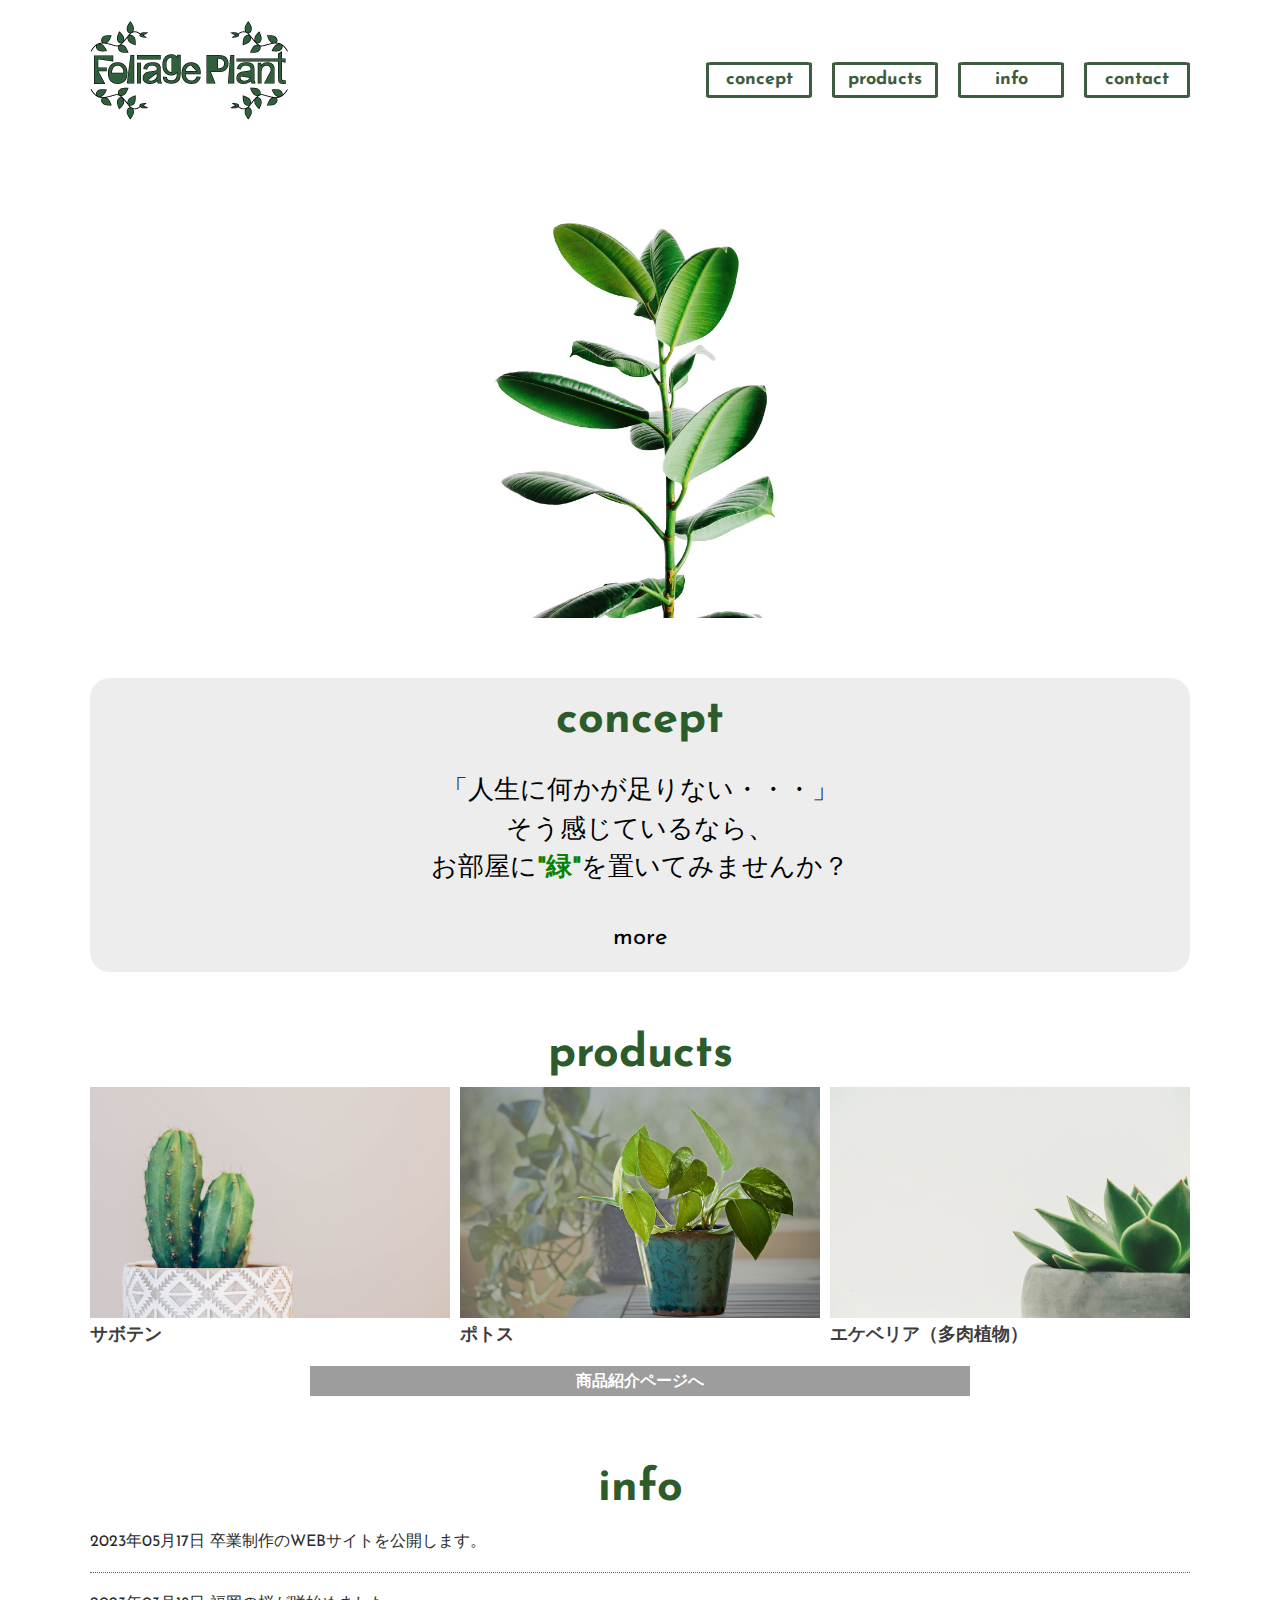
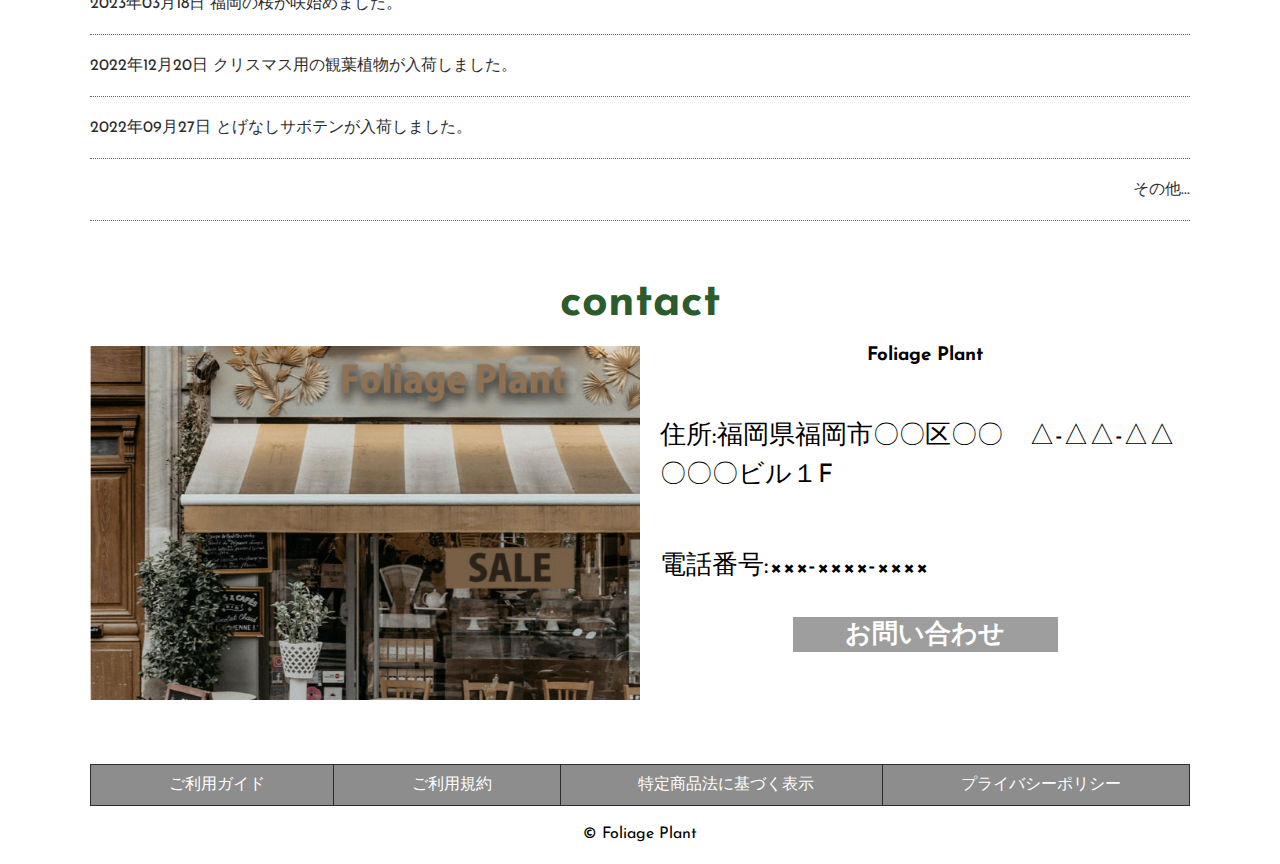
<file: submission_Takara/html/index.html>
<!DOCTYPE html>
<html lang="ja">
<head>
    <meta charset="UTF-8">
    <meta http-equiv="X-UA-Compatible" content="IE=edge">
    <meta name="viewport" content="width=device-width, initial-scale=1.0">
    <link rel="stylesheet" href="css/slick.css">
    <link rel="stylesheet" href="css/style.css">
    <link rel="preconnect" href="https://fonts.googleapis.com">
    <link rel="preconnect" href="https://fonts.gstatic.com" crossorigin>
    <link href="https://fonts.googleapis.com/css2?family=Josefin+Sans&display=swap" rel="stylesheet">
    <title>Foliage Plant</title>
</head>

<body>
    <header>
        <a href="index.html"><img src="images/logo.gif" alt="ロゴ" width="200" height="100"></a>
    
        <div id="topnav">
            <nav>
                <ul>
                    <li><a href="concept.html">concept</a></li>
                    <li><a href="products.html">products</a></li>
                    <li><a href="info.html">info</a></li>
                    <li><a href="contact.html">contact</a></li>
                </ul>
            </nav>
        </div>
    </header>

    <ul class="slick_demo">
        <li class="slick_demo_item">
            <img src="images/plantA.jpg" alt="植物A" >
        </li>
        <li class="slick_demo_item">
            <img src="images/plantB.jpg" alt="植物B" >
        </li>
        <li class="slick_demo_item">
            <img src="images/plantC.jpg" alt="植物C" >
        </li>
    </ul>



    <div id="concept">
        <h2>concept</h2>
        <p>「人生に何かが足りない・・・」<br>
            そう感じているなら、<br>
            お部屋に<span>"緑"</span>を置いてみませんか？</p>
            <p id="concept_link"><a href="concept.html">more</a></p>
    </div>


    <section id="products">

        <h2>products</h2>

        <div id="fr">
            <article>
                <a href="products.html#photoA">
                    <figure><img src="images/products_1.jpg" alt=""></figure>
                    <h3>サボテン</h3>
                </a>
            </article>

            <article>
                <a href="products.html#photoB">
                    <figure><img src="images/products_2.jpg" alt=""></figure>
                    <h3>ポトス</h3>
                </a>
            </article>

            <article>
                <a href="products.html#photoC">
                    <figure><img src="images/products_3.jpg" alt=""></figure>
                    <h3>エケベリア（多肉植物）</h3>
                </a>
            </article>
        </div>

        <div id="box">
            <p>
                <a href="products.html">商品紹介ページへ</a>
            </p>
        </div>

    </section>

    <section id="info">

        <h2>info</h2>
        <ul>
            <li><time datetime="2023-05-17">2023年05月17日</time>&nbsp;卒業制作のWEBサイトを公開します。</li>
            <li><time datetime="2023-03-18">2023年03月18日</time>&nbsp;福岡の桜が咲始めました。</li>
            <li><time datetime="2022-12-20">2022年12月20日</time>&nbsp;クリスマス用の観葉植物が入荷しました。</li>
            <li><time datetime="2022-09-27">2022年09月27日</time>&nbsp;とげなしサボテンが入荷しました。</li>
            <li id="ather"><a href="info.html">その他...　　</a></li>
        </ul>

    </section>

    <section id="contact">

        <h2>contact</h2>

        <div id="fr2">
            <a href="#">
                <figure><img src="images/syusei2_shop.jpg" alt=""></figure>
            </a>
            <div>
                <h3>Foliage Plant</h3>
                <p>住所:福岡県福岡市〇〇区〇〇　△-△△-△△　〇〇〇ビル１F</p>
                <p>電話番号:×××-××××-××××</p>
                <div id="box2">
                    <p>
                        <a href="contact.html">お問い合わせ</a>
                    </p>
                </div>
            </div>
        </div>

    </section>

    <div id="foot">
        <nav>
            <ul>
                <li><a href="guide.html">ご利用ガイド</a></li>
                <li><a href="terms.html">ご利用規約</a></li>
                <li><a href="labels.html">特定商品法に基づく表示</a></li>
                <li><a href="privacy.html">プライバシーポリシー</a></li>
            </ul>
        </nav>
        <footer>© Foliage Plant</footer>
    </div>
    <script src="https://ajax.googleapis.com/ajax/libs/jquery/3.5.1/jquery.min.js"></script> 
    <script src="js/slick.min.js"></script>
    <script src="js/script.js"></script>
</body>
</html>
</file>
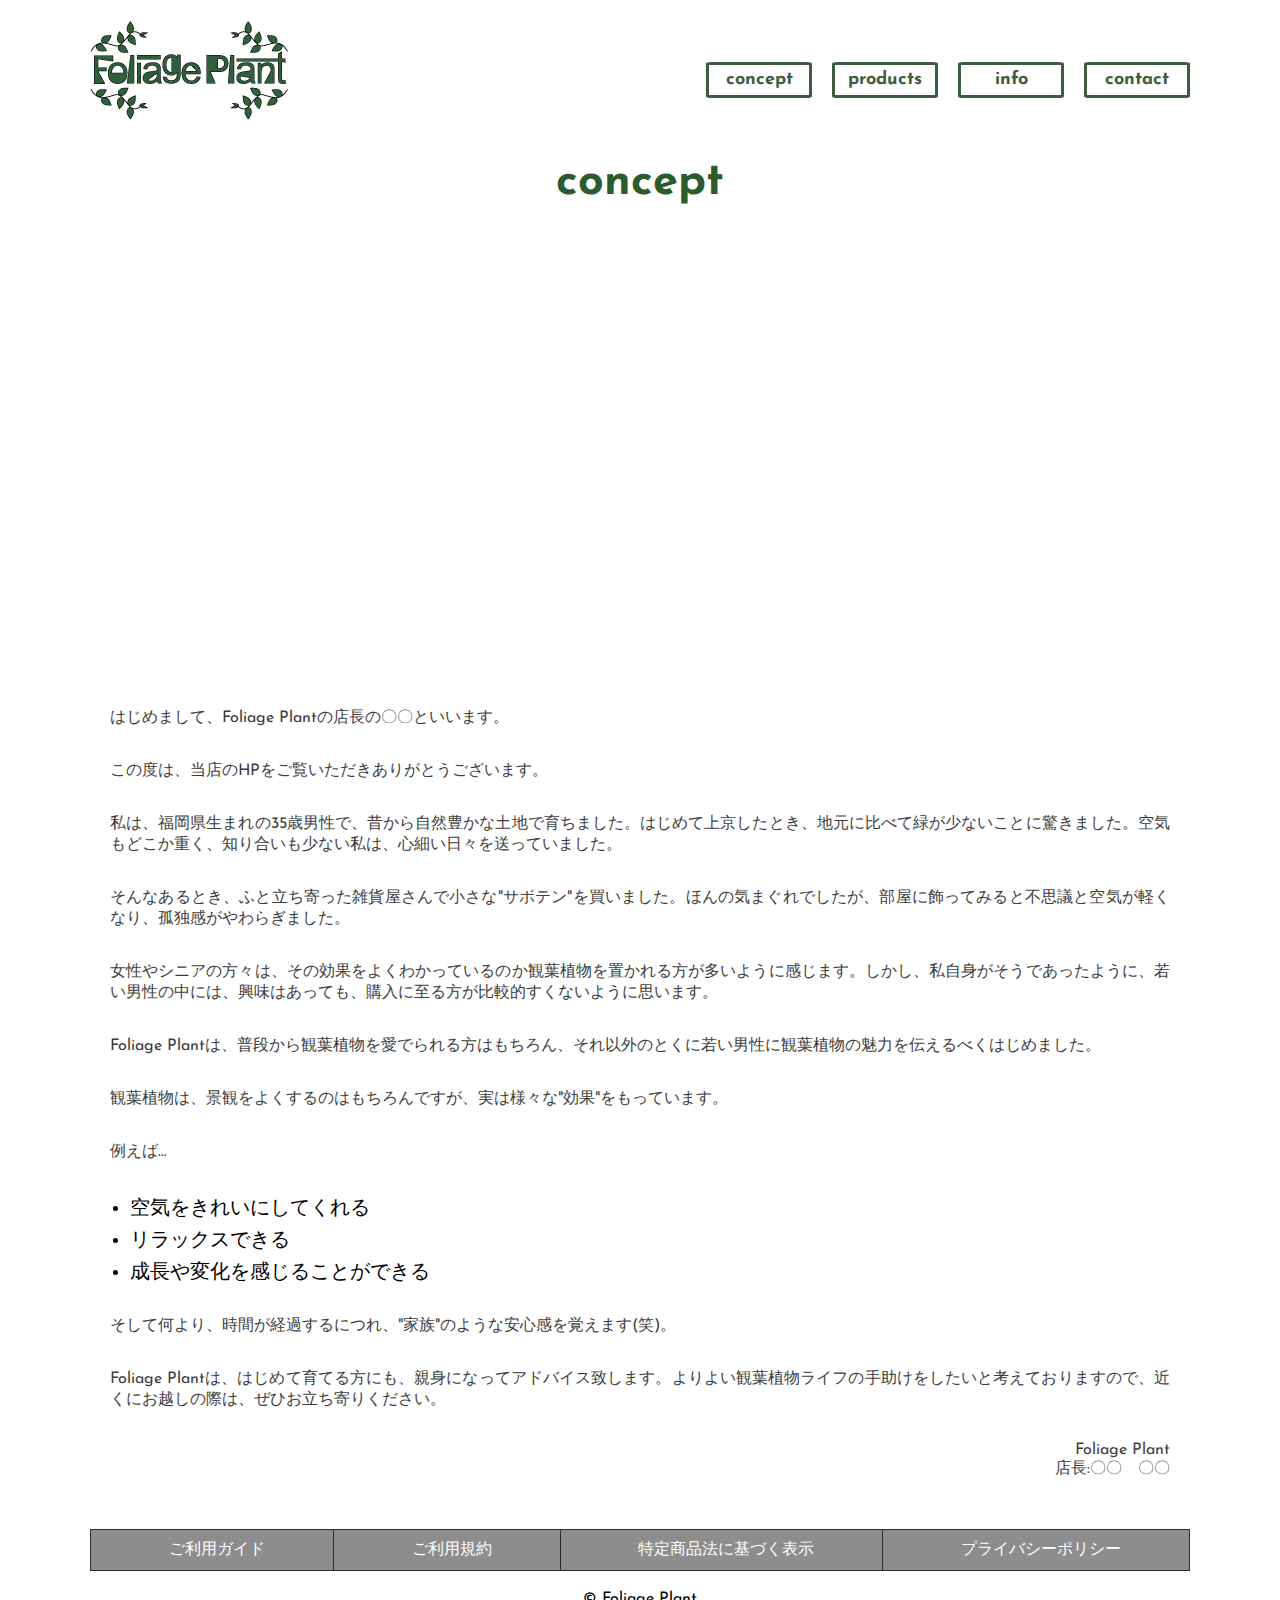
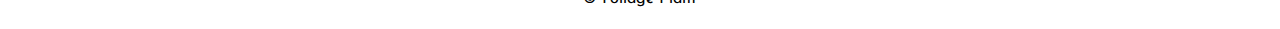
<file: submission_Takara/html/concept.html>
<!DOCTYPE html>
<html lang="ja">
<head>
    <meta charset="UTF-8">
    <meta http-equiv="X-UA-Compatible" content="IE=edge">
    <meta name="viewport" content="width=device-width, initial-scale=1.0">
    <link rel="stylesheet" href="css/slick.css">
    <link rel="stylesheet" href="css/style.css">
    <link rel="preconnect" href="https://fonts.googleapis.com">
    <link rel="preconnect" href="https://fonts.gstatic.com" crossorigin>
    <link href="https://fonts.googleapis.com/css2?family=Josefin+Sans&display=swap" rel="stylesheet">
    <title>concept</title>
</head>

<body id="concept_body">
    <header>
        <a href="index.html"><img src="images/logo.gif" alt="ロゴ" width="200" height="100"></a>
    
        <div id="topnav">
            <nav>
                <ul>
                    <li><a href="concept.html">concept</a></li>
                    <li><a href="products.html">products</a></li>
                    <li><a href="info.html">info</a></li>
                    <li><a href="contact.html">contact</a></li>
                </ul>
            </nav>
        </div>
    </header>

    <h2 id="concept_h2">concept</h2>

    <div id="photo_img">
        <div class="left">
            <img src="images/photoA.jpg" alt="">
        </div>
        <div class="right">
            <img src="images/photoB.jpg" alt="">
        </div>
        <div class="bottom">
            <img src="images/photoC.jpg" alt="">
        </div>
    </div>

    <div id="message_owner">
        <p>はじめまして、Foliage Plantの店長の〇〇といいます。</p>
        <p>この度は、当店のHPをご覧いただきありがとうございます。</p>
        <p>私は、福岡県生まれの35歳男性で、昔から自然豊かな土地で育ちました。はじめて上京したとき、地元に比べて緑が少ないことに驚きました。空気もどこか重く、知り合いも少ない私は、心細い日々を送っていました。</p>
        
        <p>そんなあるとき、ふと立ち寄った雑貨屋さんで小さな"サボテン"を買いました。ほんの気まぐれでしたが、部屋に飾ってみると不思議と空気が軽くなり、孤独感がやわらぎました。</p>

        <p>女性やシニアの方々は、その効果をよくわかっているのか観葉植物を置かれる方が多いように感じます。しかし、私自身がそうであったように、若い男性の中には、興味はあっても、購入に至る方が比較的すくないように思います。</p>

        <p>Foliage Plantは、普段から観葉植物を愛でられる方はもちろん、それ以外のとくに若い男性に観葉植物の魅力を伝えるべくはじめました。</p>

        <p>観葉植物は、景観をよくするのはもちろんですが、実は様々な"効果"をもっています。</p>
        
        <p>例えば…</p>
        <ul>
            <li>空気をきれいにしてくれる</li>
            <li>リラックスできる</li>
            <li>成長や変化を感じることができる</li>
        </ul>

        <p>そして何より、時間が経過するにつれ、"家族"のような安心感を覚えます(笑)。</p>

        <p>Foliage Plantは、はじめて育てる方にも、親身になってアドバイス致します。よりよい観葉植物ライフの手助けをしたいと考えておりますので、近くにお越しの際は、ぜひお立ち寄りください。</p>

        <div id="shop_name">
            <p>Foliage Plant</p>
            <p>店長:〇〇　〇〇</p>
        </div>
    </div>


    <div id="foot">
        <nav>
            <ul>
                <li><a href="guide.html">ご利用ガイド</a></li>
                <li><a href="terms.html">ご利用規約</a></li>
                <li><a href="labels.html">特定商品法に基づく表示</a></li>
                <li><a href="privacy.html">プライバシーポリシー</a></li>
            </ul>
        </nav>
        <footer>© Foliage Plant</footer>
    </div>
    <script src="https://ajax.googleapis.com/ajax/libs/jquery/3.5.1/jquery.min.js"></script> 
    <script src="js/slick.min.js"></script>
    <script src="js/script.js"></script>
</body>
</html>
</file>
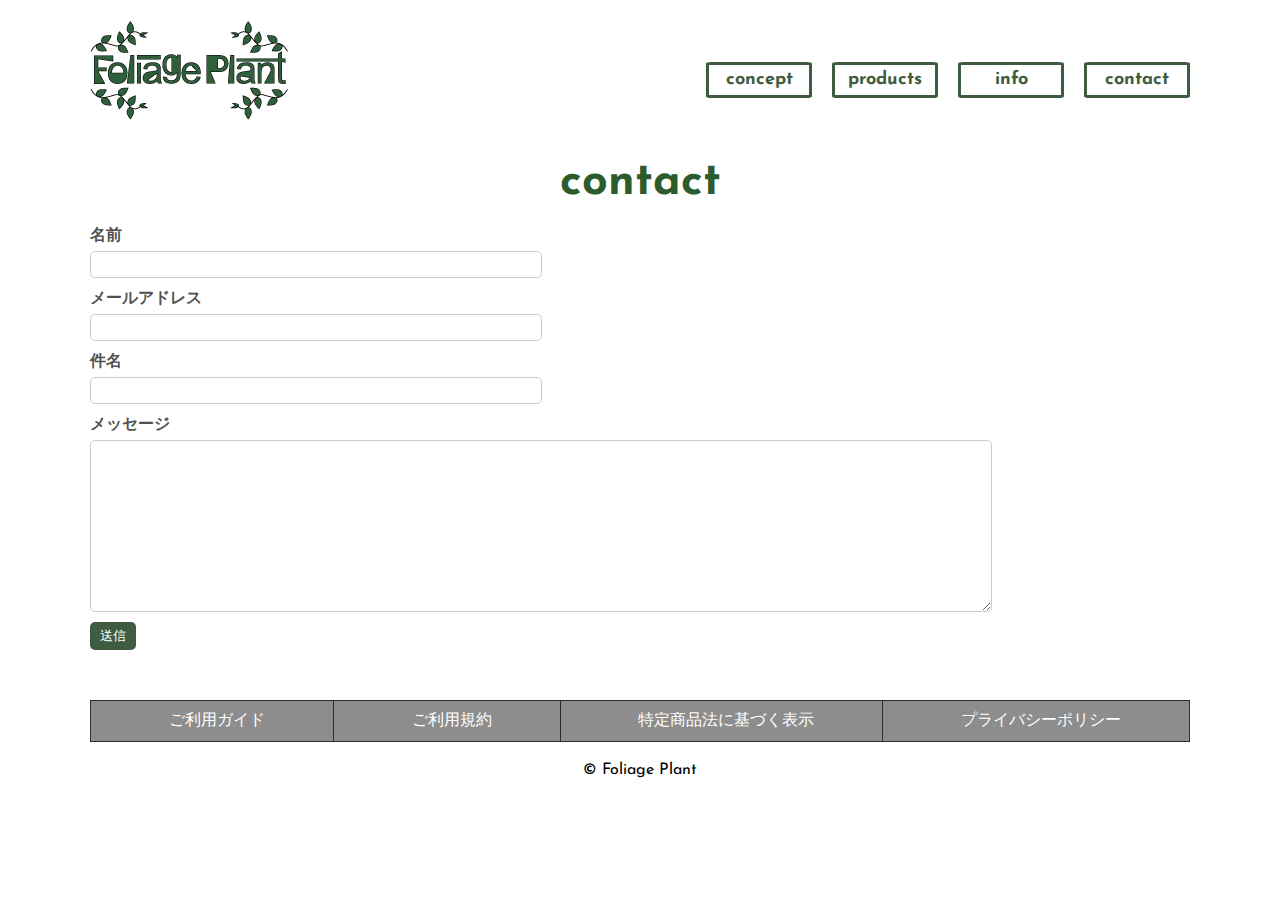
<file: submission_Takara/html/contact.html>
<!DOCTYPE html>
<html lang="ja">
<head>
    <meta charset="UTF-8">
    <meta http-equiv="X-UA-Compatible" content="IE=edge">
    <meta name="viewport" content="width=device-width, initial-scale=1.0">
    <link rel="stylesheet" href="css/slick.css">
    <link rel="stylesheet" href="css/style.css">
    <link rel="preconnect" href="https://fonts.googleapis.com">
    <link rel="preconnect" href="https://fonts.gstatic.com" crossorigin>
    <link href="https://fonts.googleapis.com/css2?family=Josefin+Sans&display=swap" rel="stylesheet">
    <title>conatct</title>
</head>

<body>
    <header>
        <a href="index.html"><img src="images/logo.gif" alt="ロゴ" width="200" height="100"></a>
    
        <div id="topnav">
            <nav>
                <ul>
                    <li><a href="concept.html">concept</a></li>
                    <li><a href="products.html">products</a></li>
                    <li><a href="info.html">info</a></li>
                    <li><a href="contact.html">contact</a></li>
                </ul>
            </nav>
        </div>
    </header>
    
    <h2 id="contact_h2">contact</h2>

    <form action="php/mail.php" method="post">
        <div>
          <label for="name">名前</label>
          <input type="text" id="name" name="name" required>
        </div>
        <div>
          <label for="email">メールアドレス</label>
          <input type="email" id="email" name="email" required>
        </div>
        <div>
          <label for="subject">件名</label>
          <input type="text" id="subject" name="subject" required>
        </div>
        <div>
          <label for="message">メッセージ</label>
          <textarea id="message" name="message" required></textarea>
        </div>
        <div>
          <button type="submit">送信</button>
        </div>
      </form>
      




    <div id="foot">
        <nav>
            <ul>
                <li><a href="guide.html">ご利用ガイド</a></li>
                <li><a href="terms.html">ご利用規約</a></li>
                <li><a href="labels.html">特定商品法に基づく表示</a></li>
                <li><a href="privacy.html">プライバシーポリシー</a></li>
            </ul>
        </nav>
        <footer>© Foliage Plant</footer>
    </div>
    <script src="https://ajax.googleapis.com/ajax/libs/jquery/3.5.1/jquery.min.js"></script> 
    <script src="js/slick.min.js"></script>
    <script src="js/script.js"></script>
</body>
</html>
</file>
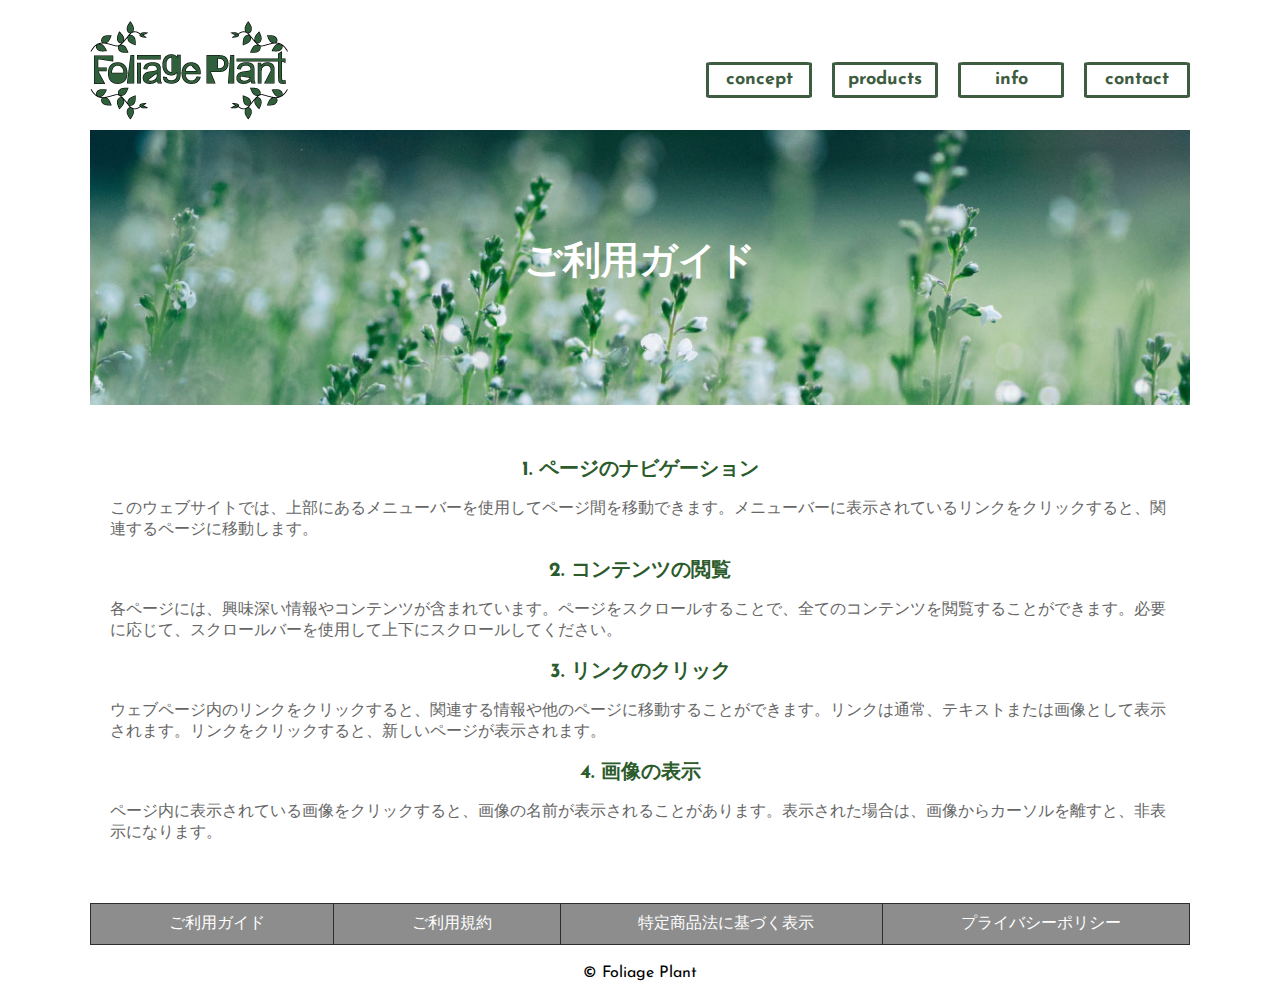
<file: submission_Takara/html/guide.html>
<!DOCTYPE html>
<html lang="ja">
<head>
    <meta charset="UTF-8">
    <meta http-equiv="X-UA-Compatible" content="IE=edge">
    <meta name="viewport" content="width=device-width, initial-scale=1.0">
    <link rel="stylesheet" href="css/slick.css">
    <link rel="stylesheet" href="css/style.css">
    <link rel="preconnect" href="https://fonts.googleapis.com">
    <link rel="preconnect" href="https://fonts.gstatic.com" crossorigin>
    <link href="https://fonts.googleapis.com/css2?family=Josefin+Sans&display=swap" rel="stylesheet">
    <title>ご利用ガイド</title>
</head>

<body>
    <header>
        <a href="index.html"><img src="images/logo.gif" alt="ロゴ" width="200" height="100"></a>
    
        <div id="topnav">
            <nav>
                <ul>
                    <li><a href="concept.html">concept</a></li>
                    <li><a href="products.html">products</a></li>
                    <li><a href="info.html">info</a></li>
                    <li><a href="contact.html">contact</a></li>
                </ul>
            </nav>
        </div>
    </header>

    <div id="eyecatch">
        <h2 id="eyecatch_title">ご利用ガイド</h2>
        <img src="images/eyecatch_image.jpg" alt="">
    </div>

    <div id="guide_body">
      
        <h2>1. ページのナビゲーション</h2>
        <p>このウェブサイトでは、上部にあるメニューバーを使用してページ間を移動できます。メニューバーに表示されているリンクをクリックすると、関連するページに移動します。</p>
      
        <h2>2. コンテンツの閲覧</h2>
        <p>各ページには、興味深い情報やコンテンツが含まれています。ページをスクロールすることで、全てのコンテンツを閲覧することができます。必要に応じて、スクロールバーを使用して上下にスクロールしてください。</p>
      
        <h2>3. リンクのクリック</h2>
        <p>ウェブページ内のリンクをクリックすると、関連する情報や他のページに移動することができます。リンクは通常、テキストまたは画像として表示されます。リンクをクリックすると、新しいページが表示されます。</p>
      
        <h2>4. 画像の表示</h2>
        <p>ページ内に表示されている画像をクリックすると、画像の名前が表示されることがあります。表示された場合は、画像からカーソルを離すと、非表示になります。</p>
      
    </div>
    
    <div id="foot">
        <nav>
            <ul>
                <li><a href="guide.html">ご利用ガイド</a></li>
                <li><a href="terms.html">ご利用規約</a></li>
                <li><a href="labels.html">特定商品法に基づく表示</a></li>
                <li><a href="privacy.html">プライバシーポリシー</a></li>
            </ul>
        </nav>
        <footer>© Foliage Plant</footer>
    </div>
    <script src="https://ajax.googleapis.com/ajax/libs/jquery/3.5.1/jquery.min.js"></script> 
    <script src="js/slick.min.js"></script>
    <script src="js/script.js"></script>
</body>
</html>
</file>
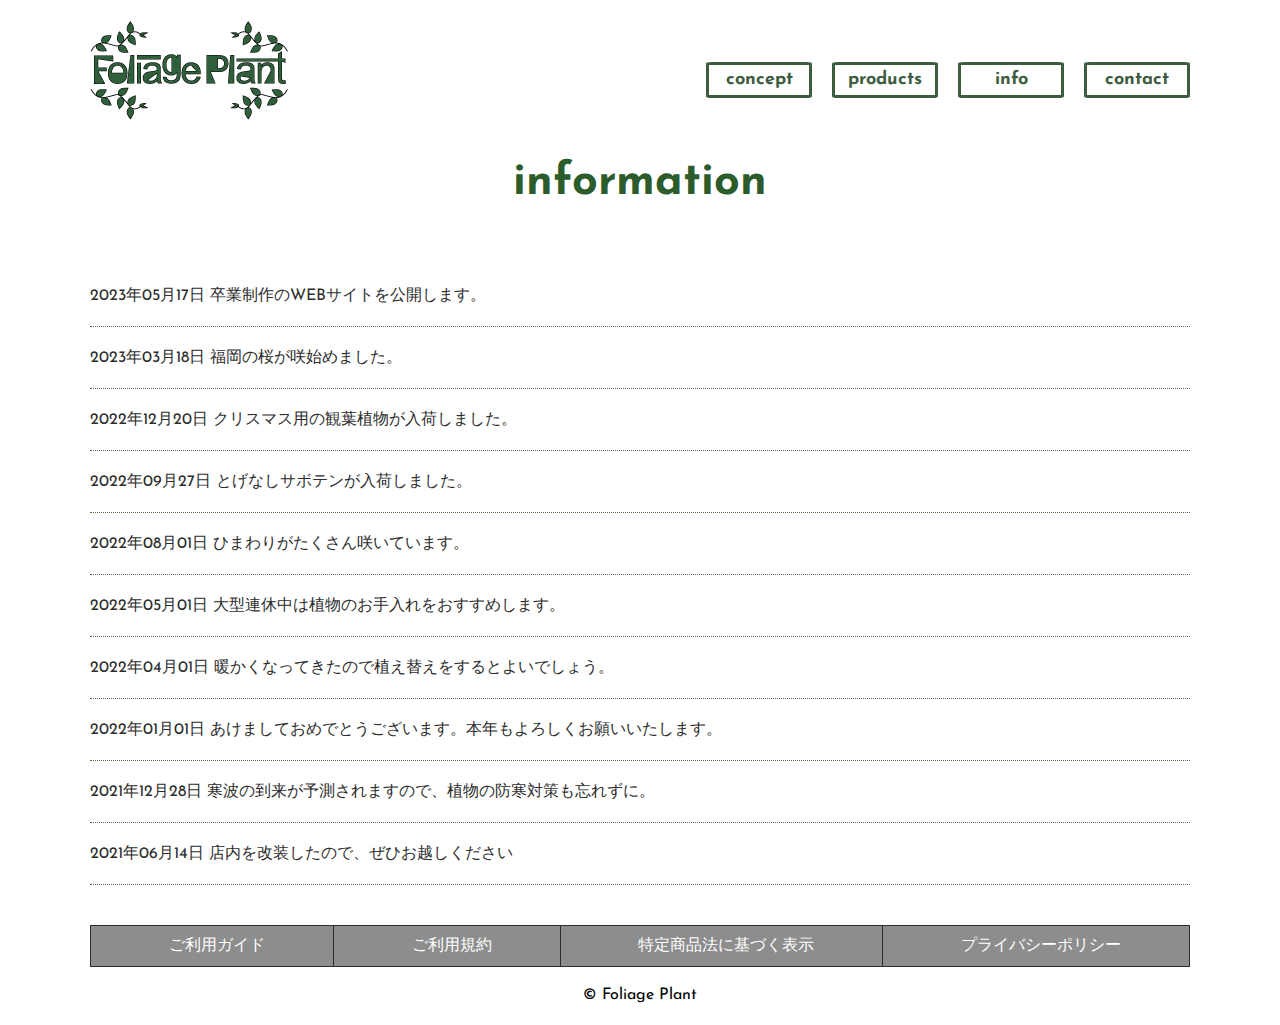
<file: submission_Takara/html/info.html>
<!DOCTYPE html>
<html lang="ja">
<head>
    <meta charset="UTF-8">
    <meta http-equiv="X-UA-Compatible" content="IE=edge">
    <meta name="viewport" content="width=device-width, initial-scale=1.0">
    <link rel="stylesheet" href="css/slick.css">
    <link rel="stylesheet" href="css/style.css">
    <link rel="preconnect" href="https://fonts.googleapis.com">
    <link rel="preconnect" href="https://fonts.gstatic.com" crossorigin>
    <link href="https://fonts.googleapis.com/css2?family=Josefin+Sans&display=swap" rel="stylesheet">
    <title>info</title>
</head>

<body>
    <header>
        <a href="index.html"><img src="images/logo.gif" alt="ロゴ" width="200" height="100"></a>
    
        <div id="topnav">
            <nav>
                <ul>
                    <li><a href="concept.html">concept</a></li>
                    <li><a href="products.html">products</a></li>
                    <li><a href="info.html">info</a></li>
                    <li><a href="contact.html">contact</a></li>
                </ul>
            </nav>
        </div>
    </header>

    <h2 id="info_h2">information</h2>
    
    <section id="page_info">

        <ul>
            <li><time datetime="2023-05-17">2023年05月17日</time>&nbsp;卒業制作のWEBサイトを公開します。</li>
            <li><time datetime="2023-03-18">2023年03月18日</time>&nbsp;福岡の桜が咲始めました。</li>
            <li><time datetime="2022-12-20">2022年12月20日</time>&nbsp;クリスマス用の観葉植物が入荷しました。</li>
            <li><time datetime="2022-09-27">2022年09月27日</time>&nbsp;とげなしサボテンが入荷しました。</li>
            <li><time datetime="2022-08-01">2022年08月01日</time>&nbsp;ひまわりがたくさん咲いています。</li>
            <li><time datetime="2022-05-01">2022年05月01日</time>&nbsp;大型連休中は植物のお手入れをおすすめします。</li>
            <li><time datetime="2022-04-01">2022年04月01日</time>&nbsp;暖かくなってきたので植え替えをするとよいでしょう。</li>
            <li><time datetime="2022-01-01">2022年01月01日</time>&nbsp;あけましておめでとうございます。本年もよろしくお願いいたします。</li>
            <li><time datetime="2021-12-28">2021年12月28日</time>&nbsp;寒波の到来が予測されますので、植物の防寒対策も忘れずに。</li>
            <li><time datetime="2021-06-14">2021年06月14日</time>&nbsp;店内を改装したので、ぜひお越しください</li>
        </ul>

    </section>
    

    <div id="foot">
        <nav>
            <ul>
                <li><a href="guide.html">ご利用ガイド</a></li>
                <li><a href="terms.html">ご利用規約</a></li>
                <li><a href="labels.html">特定商品法に基づく表示</a></li>
                <li><a href="privacy.html">プライバシーポリシー</a></li>
            </ul>
        </nav>
        <footer>© Foliage Plant</footer>
    </div>
    <script src="https://ajax.googleapis.com/ajax/libs/jquery/3.5.1/jquery.min.js"></script> 
    <script src="js/slick.min.js"></script>
    <script src="js/script.js"></script>
</body>
</html>
</file>
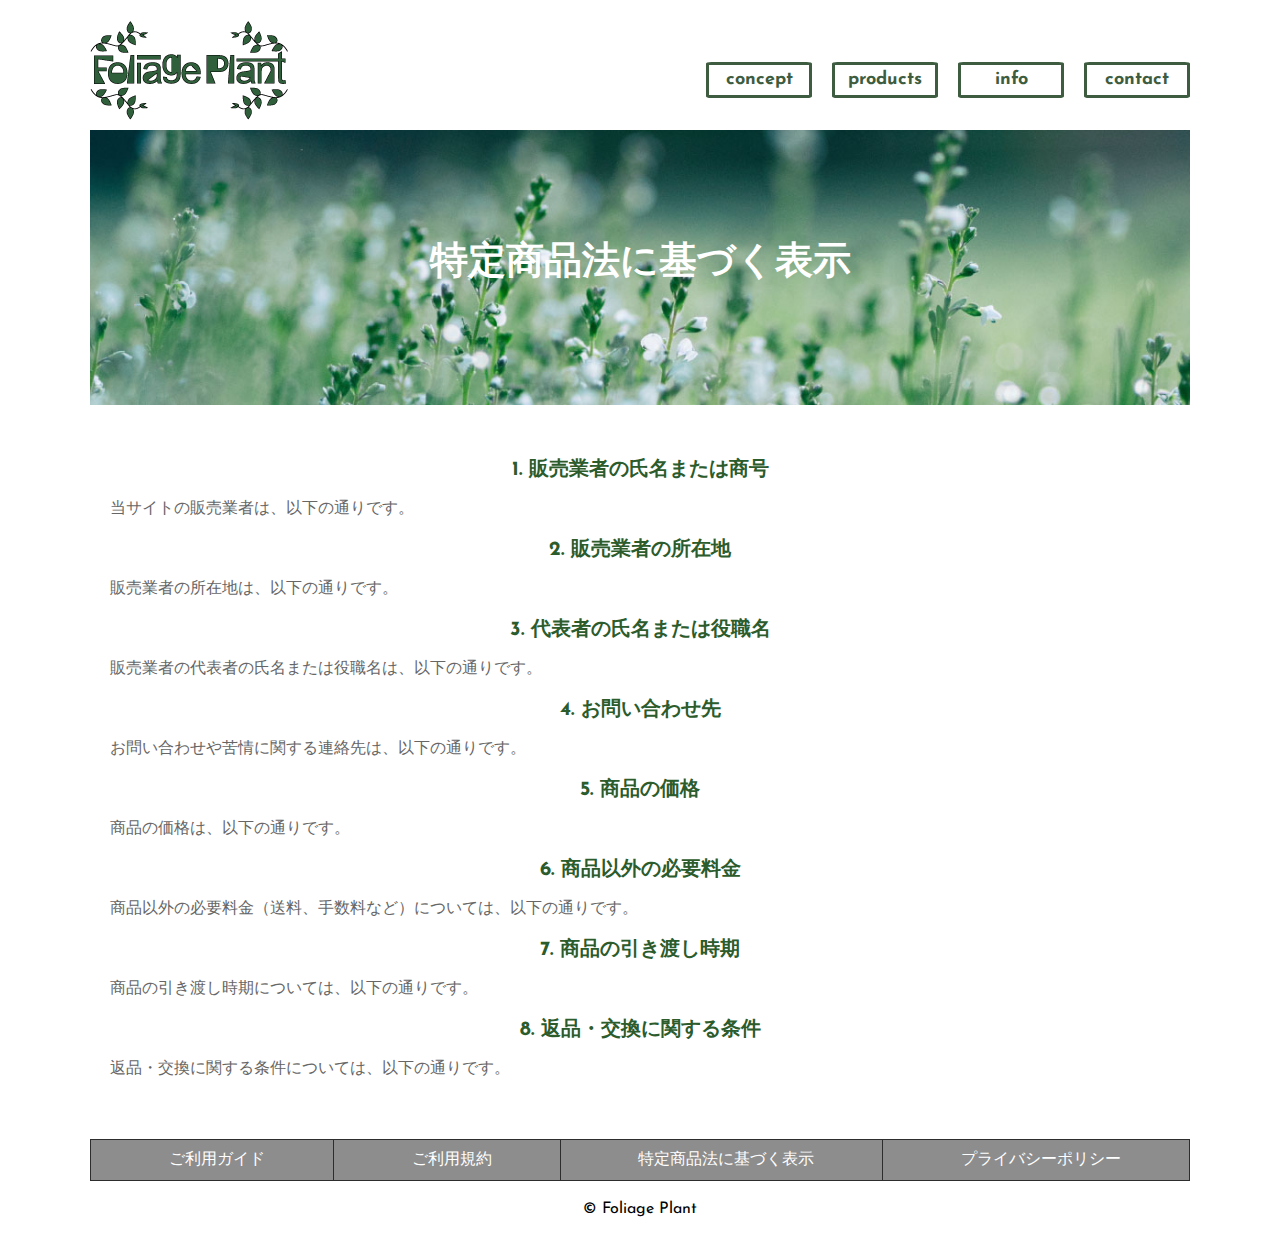
<file: submission_Takara/html/labels.html>
<!DOCTYPE html>
<html lang="ja">
<head>
    <meta charset="UTF-8">
    <meta http-equiv="X-UA-Compatible" content="IE=edge">
    <meta name="viewport" content="width=device-width, initial-scale=1.0">
    <link rel="stylesheet" href="css/slick.css">
    <link rel="stylesheet" href="css/style.css">
    <link rel="preconnect" href="https://fonts.googleapis.com">
    <link rel="preconnect" href="https://fonts.gstatic.com" crossorigin>
    <link href="https://fonts.googleapis.com/css2?family=Josefin+Sans&display=swap" rel="stylesheet">
    <title>特定商品法に基づく表示</title>
</head>

<body>
    <header>
        <a href="index.html"><img src="images/logo.gif" alt="ロゴ" width="200" height="100"></a>
    
        <div id="topnav">
            <nav>
                <ul>
                    <li><a href="concept.html">concept</a></li>
                    <li><a href="products.html">products</a></li>
                    <li><a href="info.html">info</a></li>
                    <li><a href="contact.html">contact</a></li>
                </ul>
            </nav>
        </div>
    </header>

    <div id="labels_body">
        <h2>1. 販売業者の氏名または商号</h2>
        <p>当サイトの販売業者は、以下の通りです。</p>

        <h2>2. 販売業者の所在地</h2>
        <p>販売業者の所在地は、以下の通りです。</p>

        <h2>3. 代表者の氏名または役職名</h2>
        <p>販売業者の代表者の氏名または役職名は、以下の通りです。</p>

        <h2>4. お問い合わせ先</h2>
        <p>お問い合わせや苦情に関する連絡先は、以下の通りです。</p>

        <h2>5. 商品の価格</h2>
        <p>商品の価格は、以下の通りです。</p>

        <h2>6. 商品以外の必要料金</h2>
        <p>商品以外の必要料金（送料、手数料など）については、以下の通りです。</p>

        <h2>7. 商品の引き渡し時期</h2>
        <p>商品の引き渡し時期については、以下の通りです。</p>

        <h2>8. 返品・交換に関する条件</h2>
        <p>返品・交換に関する条件については、以下の通りです。</p>
    </div>

    <div id="eyecatch">
        <h2 id="eyecatch_title">特定商品法に基づく表示</h2>
        <img src="images/eyecatch_image.jpg" alt="">
    </div>
    
    

    <div id="foot">
        <nav>
            <ul>
                <li><a href="guide.html">ご利用ガイド</a></li>
                <li><a href="terms.html">ご利用規約</a></li>
                <li><a href="labels.html">特定商品法に基づく表示</a></li>
                <li><a href="privacy.html">プライバシーポリシー</a></li>
            </ul>
        </nav>
        <footer>© Foliage Plant</footer>
    </div>
    <script src="https://ajax.googleapis.com/ajax/libs/jquery/3.5.1/jquery.min.js"></script> 
    <script src="js/slick.min.js"></script>
    <script src="js/script.js"></script>
</body>
</html>
</file>
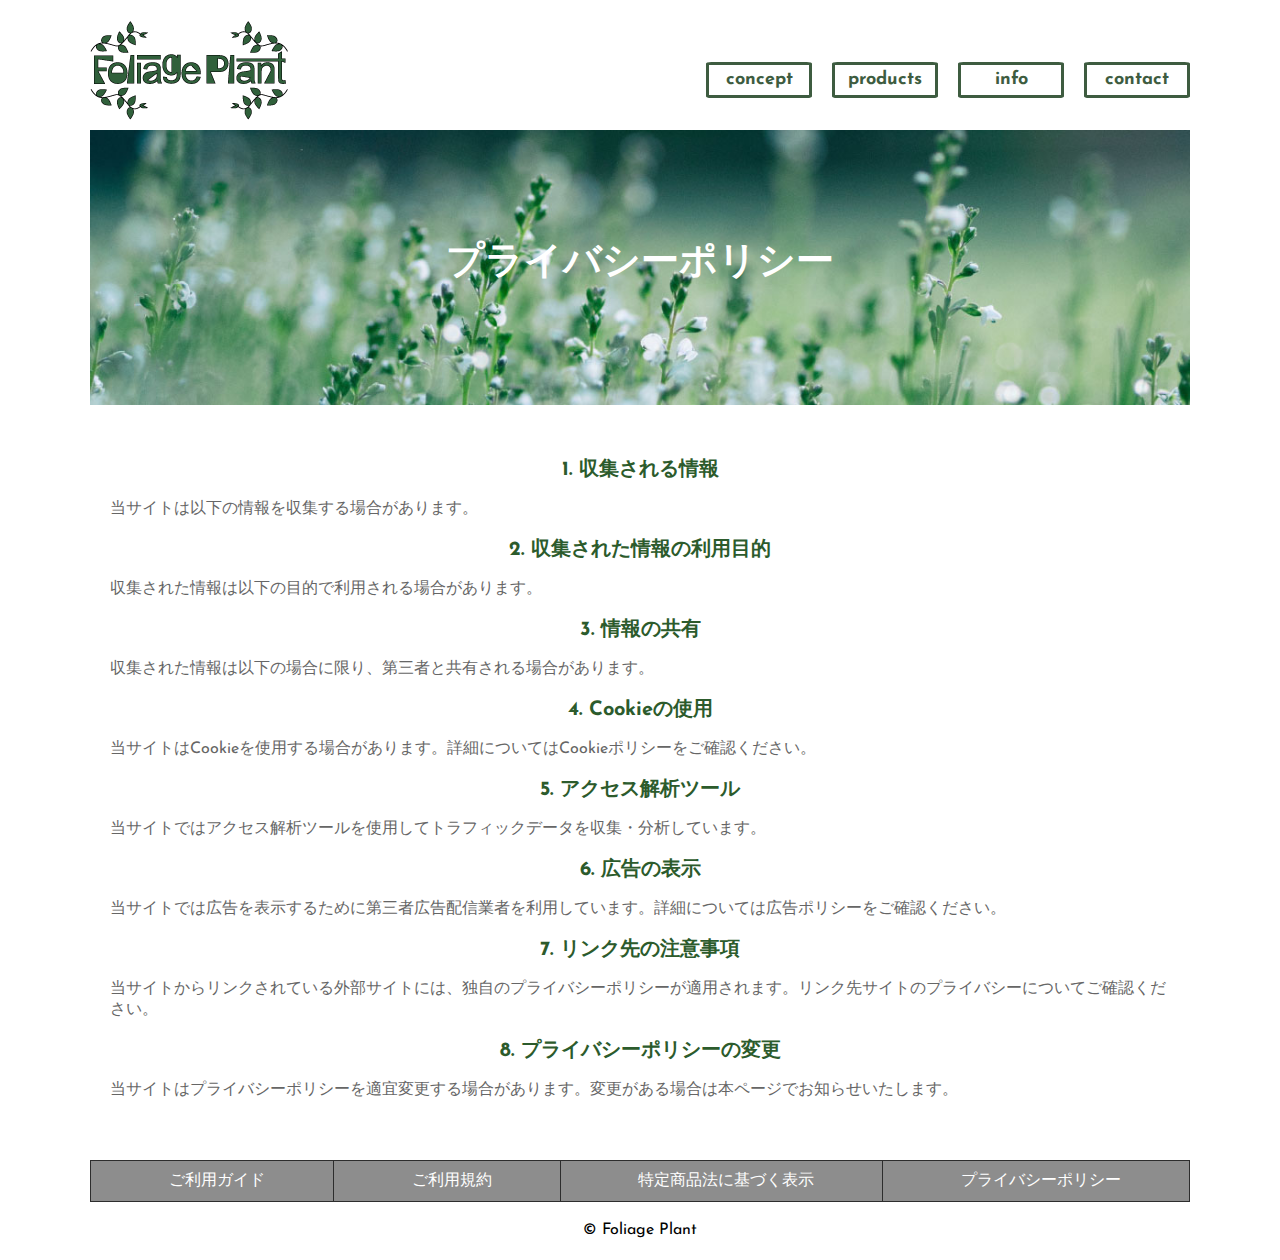
<file: submission_Takara/html/privacy.html>
<!DOCTYPE html>
<html lang="ja">
<head>
    <meta charset="UTF-8">
    <meta http-equiv="X-UA-Compatible" content="IE=edge">
    <meta name="viewport" content="width=device-width, initial-scale=1.0">
    <link rel="stylesheet" href="css/slick.css">
    <link rel="stylesheet" href="css/style.css">
    <link rel="preconnect" href="https://fonts.googleapis.com">
    <link rel="preconnect" href="https://fonts.gstatic.com" crossorigin>
    <link href="https://fonts.googleapis.com/css2?family=Josefin+Sans&display=swap" rel="stylesheet">
    <title>プライバシーポリシー</title>
</head>

<body>
    <header>
        <a href="index.html"><img src="images/logo.gif" alt="ロゴ" width="200" height="100"></a>
    
        <div id="topnav">
            <nav>
                <ul>
                    <li><a href="concept.html">concept</a></li>
                    <li><a href="products.html">products</a></li>
                    <li><a href="info.html">info</a></li>
                    <li><a href="contact.html">contact</a></li>
                </ul>
            </nav>
        </div>
    </header>

    <div id="eyecatch">
        <h2 id="eyecatch_title">プライバシーポリシー</h2>
        <img src="images/eyecatch_image.jpg" alt="">
    </div>

    <div id="privacy_body">
        <h2>1. 収集される情報</h2>
        <p>当サイトは以下の情報を収集する場合があります。</p>

        <h2>2. 収集された情報の利用目的</h2>
        <p>収集された情報は以下の目的で利用される場合があります。</p>

        <h2>3. 情報の共有</h2>
        <p>収集された情報は以下の場合に限り、第三者と共有される場合があります。</p>

        <h2>4. Cookieの使用</h2>
        <p>当サイトはCookieを使用する場合があります。詳細についてはCookieポリシーをご確認ください。</p>

        <h2>5. アクセス解析ツール</h2>
        <p>当サイトではアクセス解析ツールを使用してトラフィックデータを収集・分析しています。</p>

        <h2>6. 広告の表示</h2>
        <p>当サイトでは広告を表示するために第三者広告配信業者を利用しています。詳細については広告ポリシーをご確認ください。</p>

        <h2>7. リンク先の注意事項</h2>
        <p>当サイトからリンクされている外部サイトには、独自のプライバシーポリシーが適用されます。リンク先サイトのプライバシーについてご確認ください。</p>

        <h2>8. プライバシーポリシーの変更</h2>
        <p>当サイトはプライバシーポリシーを適宜変更する場合があります。変更がある場合は本ページでお知らせいたします。</p>
    </div>
    
    

    <div id="foot">
        <nav>
            <ul>
                <li><a href="guide.html">ご利用ガイド</a></li>
                <li><a href="terms.html">ご利用規約</a></li>
                <li><a href="labels.html">特定商品法に基づく表示</a></li>
                <li><a href="privacy.html">プライバシーポリシー</a></li>
            </ul>
        </nav>
        <footer>© Foliage Plant</footer>
    </div>
    <script src="https://ajax.googleapis.com/ajax/libs/jquery/3.5.1/jquery.min.js"></script> 
    <script src="js/slick.min.js"></script>
    <script src="js/script.js"></script>
</body>
</html>
</file>
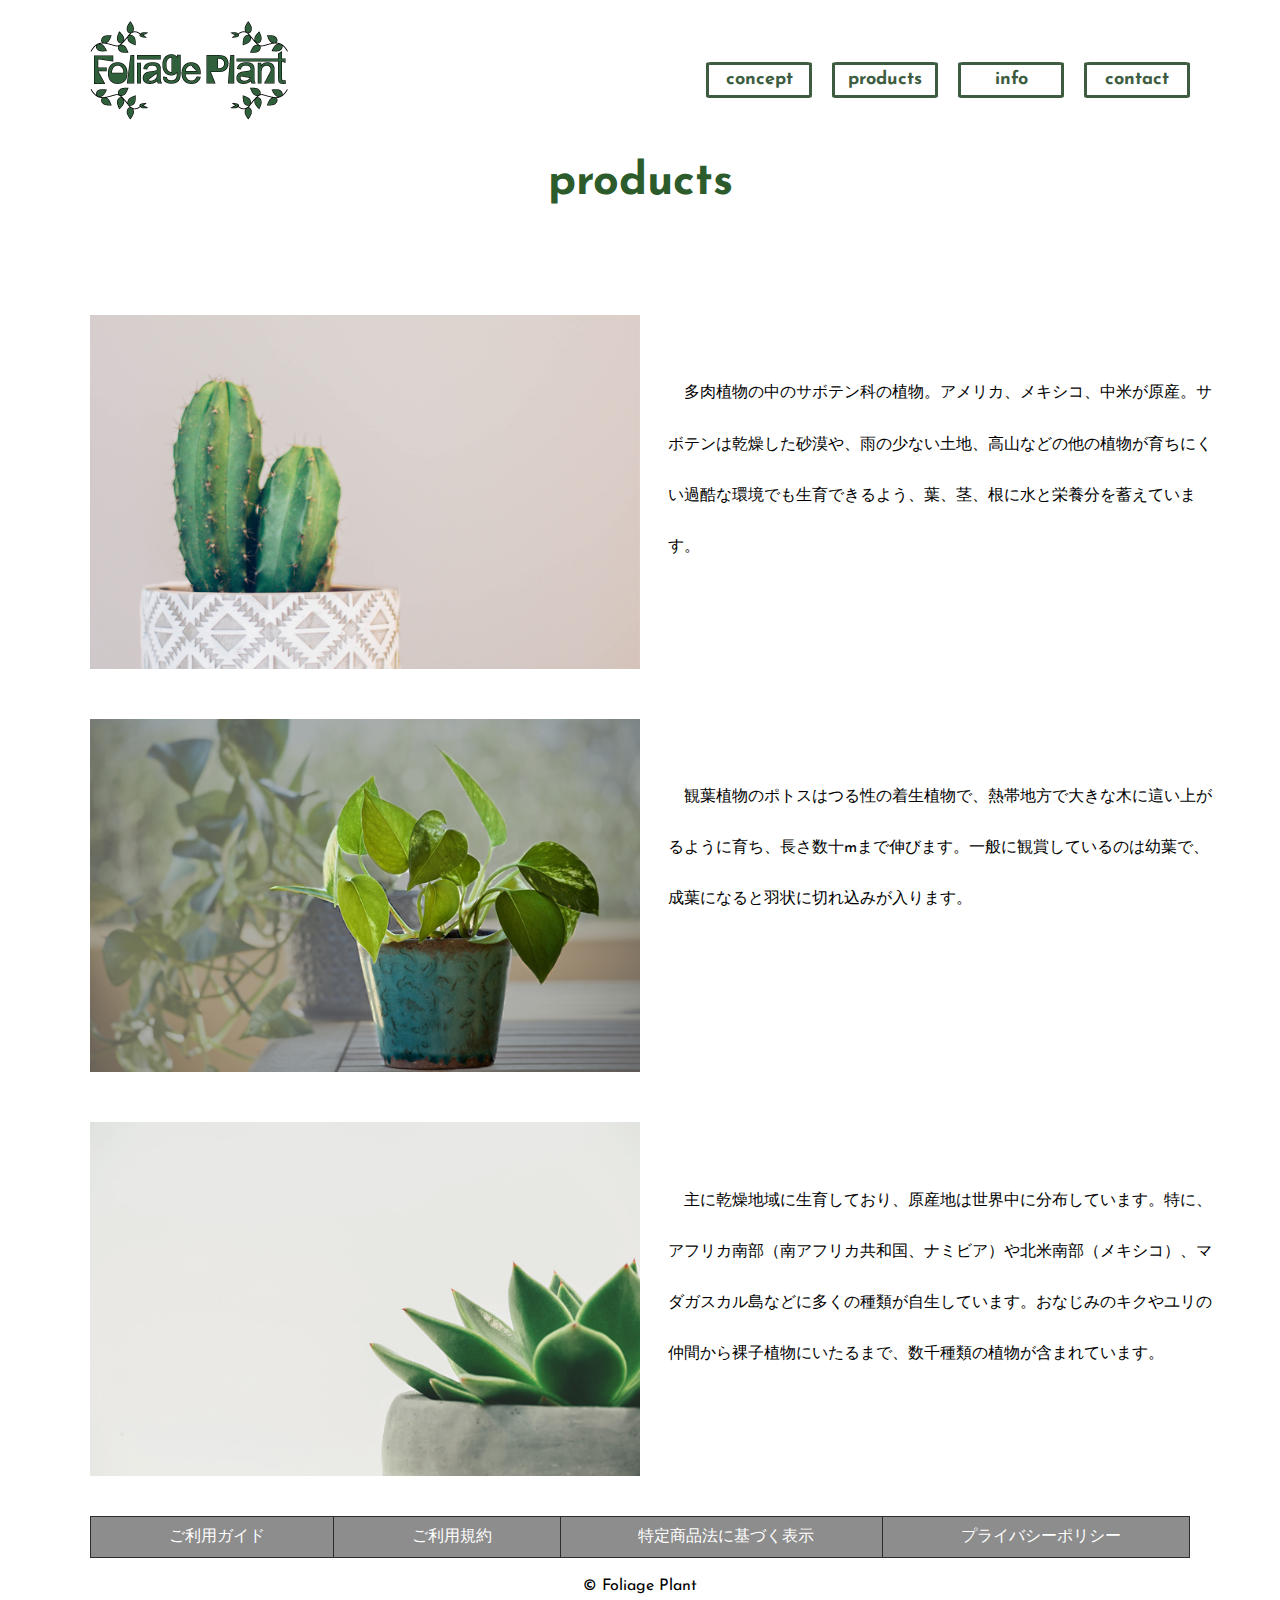
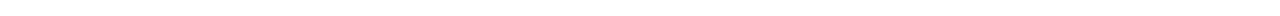
<file: submission_Takara/html/products.html>
<!DOCTYPE html>
<html lang="ja">
<head>
    <meta charset="UTF-8">
    <meta http-equiv="X-UA-Compatible" content="IE=edge">
    <meta name="viewport" content="width=device-width, initial-scale=1.0">
    <link rel="stylesheet" href="css/slick.css">
    <link rel="stylesheet" href="css/style.css">
    <link rel="preconnect" href="https://fonts.googleapis.com">
    <link rel="preconnect" href="https://fonts.gstatic.com" crossorigin>
    <link href="https://fonts.googleapis.com/css2?family=Josefin+Sans&display=swap" rel="stylesheet">
    <title>products</title>
</head>

<body>
    <header>
        <a href="index.html"><img src="images/logo.gif" alt="ロゴ" width="200" height="100"></a>
    
        <div id="topnav">
            <nav>
                <ul>
                    <li><a href="concept.html">concept</a></li>
                    <li><a href="products.html">products</a></li>
                    <li><a href="info.html">info</a></li>
                    <li><a href="contact.html">contact</a></li>
                </ul>
            </nav>
        </div>
    </header>
    
    <h2 id="products_h2">products</h2>

    <div id="images">
        <div class="inner_clearfix">
            <p id="photoA"><img src="images/products_1.jpg" alt="">
            <strong>サボテン</strong><span></span></p>
            <p class="text">　多肉植物の中のサボテン科の植物。アメリカ、メキシコ、中米が原産。サボテンは乾燥した砂漠や、雨の少ない土地、高山などの他の植物が育ちにくい過酷な環境でも生育できるよう、葉、茎、根に水と栄養分を蓄えています。</p>
            <p id="photoB"><img src="images/products_2.jpg" alt="">
            <strong>ポトス</strong><span></span></p>
            <p class="text">　観葉植物のポトスはつる性の着生植物で、熱帯地方で大きな木に這い上がるように育ち、長さ数十mまで伸びます。一般に観賞しているのは幼葉で、成葉になると羽状に切れ込みが入ります。</p>
            <p id="photoC"><img src="images/products_3.jpg" alt="">
            <strong>エケベリア（多肉植物）</strong><span></span></p>
            <p class="text">　主に乾燥地域に生育しており、原産地は世界中に分布しています。特に、アフリカ南部（南アフリカ共和国、ナミビア）や北米南部（メキシコ）、マダガスカル島などに多くの種類が自生しています。おなじみのキクやユリの仲間から裸子植物にいたるまで、数千種類の植物が含まれています。</p>
        </div>
    </div>










    

    <div id="foot">
        <nav>
            <ul>
                <li><a href="guide.html">ご利用ガイド</a></li>
                <li><a href="terms.html">ご利用規約</a></li>
                <li><a href="labels.html">特定商品法に基づく表示</a></li>
                <li><a href="privacy.html">プライバシーポリシー</a></li>
            </ul>
        </nav>
        <footer>© Foliage Plant</footer>
    </div>
    <script src="https://ajax.googleapis.com/ajax/libs/jquery/3.5.1/jquery.min.js"></script> 
    <script src="js/slick.min.js"></script>
    <script src="js/script.js"></script>
</body>
</html>
</file>
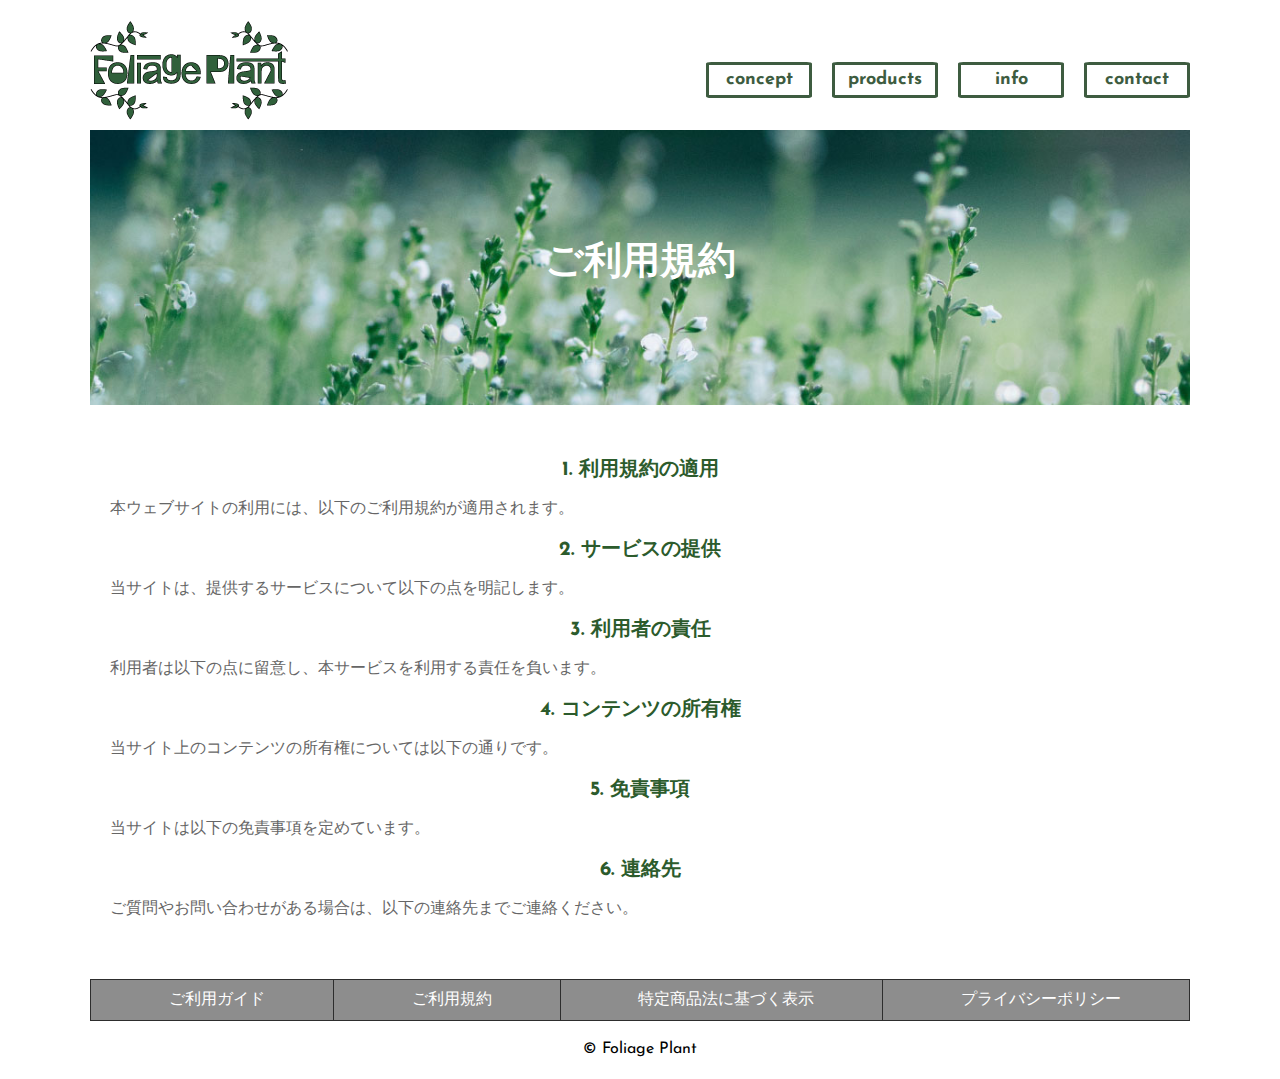
<file: submission_Takara/html/terms.html>
<!DOCTYPE html>
<html lang="ja">
<head>
    <meta charset="UTF-8">
    <meta http-equiv="X-UA-Compatible" content="IE=edge">
    <meta name="viewport" content="width=device-width, initial-scale=1.0">
    <link rel="stylesheet" href="css/slick.css">
    <link rel="stylesheet" href="css/style.css">
    <link rel="preconnect" href="https://fonts.googleapis.com">
    <link rel="preconnect" href="https://fonts.gstatic.com" crossorigin>
    <link href="https://fonts.googleapis.com/css2?family=Josefin+Sans&display=swap" rel="stylesheet">
    <title>ご利用規約</title>
</head>

<body>
    <header>
        <a href="index.html"><img src="images/logo.gif" alt="ロゴ" width="200" height="100"></a>
    
        <div id="topnav">
            <nav>
                <ul>
                    <li><a href="concept.html">concept</a></li>
                    <li><a href="products.html">products</a></li>
                    <li><a href="info.html">info</a></li>
                    <li><a href="contact.html">contact</a></li>
                </ul>
            </nav>
        </div>
    </header>

    <div id="eyecatch">
        <h2 id="eyecatch_title">ご利用規約</h2>
        <img src="images/eyecatch_image.jpg" alt="">
    </div>
    
    <div id="terms_body">
        <h2>1. 利用規約の適用</h2>
        <p>本ウェブサイトの利用には、以下のご利用規約が適用されます。</p>
      
        <h2>2. サービスの提供</h2>
        <p>当サイトは、提供するサービスについて以下の点を明記します。</p>
      
        <h2>3. 利用者の責任</h2>
        <p>利用者は以下の点に留意し、本サービスを利用する責任を負います。</p>
      
        <h2>4. コンテンツの所有権</h2>
        <p>当サイト上のコンテンツの所有権については以下の通りです。</p>
      
        <h2>5. 免責事項</h2>
        <p>当サイトは以下の免責事項を定めています。</p>
      
        <h2>6. 連絡先</h2>
        <p>ご質問やお問い合わせがある場合は、以下の連絡先までご連絡ください。</p>
    </div>
    

    <div id="foot">
        <nav>
            <ul>
                <li><a href="guide.html">ご利用ガイド</a></li>
                <li><a href="terms.html">ご利用規約</a></li>
                <li><a href="labels.html">特定商品法に基づく表示</a></li>
                <li><a href="privacy.html">プライバシーポリシー</a></li>
            </ul>
        </nav>
        <footer>© Foliage Plant</footer>
    </div>
    <script src="https://ajax.googleapis.com/ajax/libs/jquery/3.5.1/jquery.min.js"></script> 
    <script src="js/slick.min.js"></script>
    <script src="js/script.js"></script>
</body>
</html>
</file>
<file: submission_Takara/html/css/style.css>
@charset "utf-8";

/* 基本設定 */

html {
    -webkit-text-size-adjust: 100%;
}

* {
    margin: 0;
}

img {
    width: 100%;
    height: auto;
}

a {
    text-decoration: none;
    color: inherit;
}

body {
    display: grid;

    grid-template-columns: 10px 1fr 10px;

    grid-template-rows: 
    [head] auto
    [title] auto
    [concept] auto
    [products] auto
    [info] auto
    [contact] auto
    [foot] auto;

    grid-row-gap: 10px;
    row-gap: 10px;
    font-family: 'Josefin Sans', sans-serif;
    -webkit-text-size-adjust: 100%;
}

body > * {
    grid-column: 2 / -2;
}

header {
    grid-row: head;
    width: 100%;
    justify-self: center;
    position: sticky;
    top: 0;
    background-color: #ffffff;
    z-index: 1;
}

header a {
    display: grid;
}

header > a {
    margin-top: 20px;
}

header a img {
    justify-self: center;
    align-self: center;
    width: 30%;
    height: auto;
}

h2 {
    justify-self: center;
    align-self: center;
    text-align: center;
    color: #2c5b2c;
    font-size: 35px;
    font-family: 'Josefin Sans', sans-serif;
}

div#topnav {
    grid-row: head;
    margin-top: 30px;
}

#topnav nav {
    justify-self: left;
    align-self: center;
}

div#topnav nav ul {
    list-style-type: none;
    padding: 0;
    display: grid;
    column-gap: 20px;
    grid-auto-flow: column;
}

div#topnav nav a {
    width: 18vw;
    height: 5vw; 
    border:solid 3px #3e5c40;
    border-radius: 5%;
    background-color: #fff;
    text-align: center;
    color: #3e5c40;
    text-decoration: none;
    font-size: 4vw;
    font-weight: bold;
    transition: .3s;
    align-items: center; 
}

div#topnav nav a:hover {
    color: #fff;
    background: #3e5c40;
}


.slick_demo {
    grid-row: title;
    padding-left: 0;
    display: inherit;
    margin-top: 50px;
}

div#concept {
    grid-row: concept;
}


#concept h2 {
    grid-row: concept;
    padding-top: 20px;
}

div#concept{
    width: auto;
    height: auto;
    background-color: rgb(166, 166, 166, .2) ;
    border-radius: 20px;
    margin-top: 50px;
}

div#concept p {
    grid-row: concept;
    font-family: 'Josefin Sans', sans-serif;
    font-size: 4vw;
    text-align: center;
    line-height: 150%;
    justify-content: center;
    align-items: center;
    margin-top: 30px;
}

#concept p  span {
    font-weight: bold;
    color: rgb(9, 129, 0);
}

#concept_link {
    padding-bottom: 15px;
}

p#concept_link a {
    font-size: 1.5rem;
}

#products {
    grid-row: products;
    margin-top: 50px;
}

#products h2 {
    margin-bottom: 10px;
}

#products div#fr {
    grid-row: products;
    display: grid;
    grid-template-columns: 1fr 1fr 1fr;
    grid-gap: 20px 10px;
    gap: 20px 10px;
}

article a {
    color: rgb(61, 61, 61);
    text-decoration: none;
    font-size: 15px;
}

#products div#box {
    width: 60%;
    height: 30px;
    margin: 20px auto 20px;
    background-color:rgb(158, 157, 157);
}

#products div#box p {
    text-align: center;
    padding-top: 5px;
}

#products div#box p a {
    text-decoration: none;
    font-weight: bold;
    color: #fff;
}

#info {
    grid-row: info;
}

#info h2 {
    margin-top: 40px;
}

#info ul {
    list-style-type: none;
    padding: 0;
}

#info ul li {
    padding: 20px 0;
    border-bottom: 1px dotted #6c5f45;
    color: rgb(45, 45, 45);
}

#ather {
    text-align: right;
}

#contact {
    grid-row: contact;
    margin-bottom: 50px;
}

#contact h2 {
    margin-top: 50px;
    margin-bottom: 20px;
}

#contact div#fr2 {
    grid-row: contact;
    display: grid;
    grid-template-columns: 1fr 1fr;
}

#contact div#fr2 div {
    margin-left: 20px;
}

#contact div#fr2 div h3 {
    text-align: center;
    margin-bottom: 15px;
    margin:  0 auto;
}

#contact div#fr2 div p {
    line-height: 30px;
    margin: auto;
    font-size: 2vw;
}


#contact div#fr2 div div#box2 {
    width: 70%;
    height: 15%;
    margin: 0 auto 0;
    background-color:rgb(158, 158, 158);
}

#contact div#fr2 div div#box2 p {
    text-align: center;
}

#contact div#fr2 div div#box2 p a {
    text-decoration: none;
    font-weight: bold;
    color: #fff;
}

#foot {
    grid-row: foot;
}

div#foot nav{
    background-color: rgb(141, 141, 141);
}

#foot nav ul {
    list-style: none;
    margin: 0;
    padding-left: 0;
    display: block;
}

#foot nav ul li {
    border: solid 1px rgb(45, 45, 45);
    line-height: 30px;
    padding: 5px 0;
}

#foot nav ul li:not(:first-child) {
    border-top: none;
  }

#foot nav ul li a {
    height: 0;
    color: #fff;
    margin-left: 10px;
    text-decoration: none;
}

footer {
    text-align: center;
    margin: 20px auto 20px;
}

/* 基本設定ココまで */



/* コンセプト設定 */

#concept_h2 {
    grid-row: title;
    padding-top: 50px;
}

#photo_img {
    grid-row: concept;
    display: flex;
}

.left img,
.right img,
.bottom img {
    width: 120%;
    height: auto;
    border-radius: 5%;
    border: 0.3rem solid #747474;
}

.left {
    margin-top: 8%;
    opacity:0;
    animation-name: fadeIn_left;
    animation-duration:2s; 
    animation-fill-mode: forwards;
}

@keyframes fadeIn_left {
    0% {opacity: 0;
    transform: translateX(-30vw);
}
    100% {opacity: 1;
    transform: translateX(10vw);
    }
}

.right {
    margin-top: 13%;
    opacity:0;
    animation-name: fadeIn_right;
    animation-duration:2s; 
    animation-fill-mode: forwards;
}

@keyframes fadeIn_right {
    0% {opacity: 0;
    transform: translateX(50vw);
}
    100% {opacity: 1;
    transform: translateX(20vw);
    }
}

.bottom {
    margin-top: 51%;
    opacity:0;
    animation-name: fadeIn_bottom;
    animation-duration:2s; 
    animation-fill-mode: forwards;
}

@keyframes fadeIn_bottom {
    0% {opacity: 0;
    transform: translateX(-80vw);
}
    100% {opacity: 1;
    transform: translateX(-38vw);
    }
}

#message_owner {
    grid-row: products;
}

#message_owner {
  margin: 0 auto;
  padding: 20px;
  text-align: justify;
  font-size: 1.5rem;
}

#message_owner h3 {
    text-align: center;
    margin: 10% auto 5%;
    color: rgb(61, 61, 61);
}

#message_owner p {
  margin-bottom: 2em;
  color: rgb(61, 61, 61);
  font-size: 16px;
}

#message_owner ul {
  margin: 10px 0;
  padding-left: 20px;
   margin-bottom: 30px;
}

#message_owner li {
  margin-bottom: 5px;
  font-size: 20px;
}

#shop_name p {
    margin-bottom: 0;
    text-align: right;
}


/* コンセプト設定ココまで */



/* プロダクト設定 */

#products_h2 {
    grid-row: title;
    padding-top: 50px;
}

#images {
    grid-row: concept;
    width: 100%;
    height: auto;

}

#images div.inner_clearfix {
    margin-top: 50px;
    position: relative;
}

#images p {
    overflow: hidden;
    position: relative;
    margin-top: 50px;
}

#images p img {
    display: block;
    width: 100%;
}

#images p strong {
    position: absolute;
    display: block;
    z-index: 1000;
    bottom: 0;
    width: 100%;
    height: 30px;
    background: rgba(93, 93, 93, 0.5);
    text-align: left;
    padding: 20px;
    opacity: 0;
}

#images p span {
    position: absolute;
    display: block;
    z-index: 0;
    top: 0;
    width: 100%;
    height: 100%;
    box-shadow: inset 0 0 50px rgba(50, 30, 0, 0.6),
                inset 0 0 100px rgba(50, 30, 0, 0.3);
    background:rgb(224, 250, 51, 0.2) ;
    opacity: 0;
}

#images strong {
    opacity: 0;
    transition: opacity 0.3 ease;
}

/* プロダクト設定ココまで */



/* インフォ設定 */

#info_h2 {
    grid-row: title;
    padding-top: 50px;
    padding-bottom: 50px;
}

#page_info {
    grid-row: concept;
}

#page_info ul {
    list-style-type: none;
    padding: 0;
}

#page_info ul li {
    padding: 20px 0;
    border-bottom: 1px dotted #6c5f45;
    color: rgb(45, 45, 45);
}

/* インフォ設定ココまで */



/* コンタクト設定 */
#contact_h2 {
    grid-row: title;
    padding-top: 50px;
}

form {
    grid-row: concept;
}
  
form div {
    margin: 10px 0;
    display: flex;
    flex-direction: column;
    align-items: flex-start;
}
  
form div label {
    color: #393939e5;
    font-weight: bold;
    margin-bottom: 5px;
}
  
form div input[type="text"],
form div input[type="email"],
form div textarea {
    padding: 5px;
    border: 1px solid #ccc;
    border-radius: 5px;
    width: 90%;
    /* max-width: 100%; */
}
  
form div textarea {
    width: 90%;
    height: 150px;
}
  
form div button[type="submit"] {
    padding: 5px 10px;
    border: none;
    border-radius: 5px;
    background-color: #3e5c40;
    color: #fff;
    cursor: pointer;
    transition: background-color 0.2s ease;
}
  
form div button[type="submit"]:hover {
    background-color: #344f36;
}

#message {
    width: 90%;
}
  

/* コンタクト設定ここまで */

/* フッター_アイキャッチ画像設定 */
#eyecatch {
    grid-row: title;
    place-items: center;
    position: relative;
    height: 100%;
}

#eyecatch img {
    margin-top: 20px;
    max-width: 100%;
    height: auto;
}

h2#eyecatch_title {
    position: absolute;
    top: 50%;
    left: 50%;
    transform: translate(-50%, -50%);
    padding: 0;
    text-align: center;
    color: #fff;
    font-size: 16px;
    grid-row: 2;
}
/* フッターナビ設定ココまで */

/* ガイド設定 */

#guide_body {
    grid-row: concept;
    margin: 20px;
}

#guide_body h2 {
    text-align: left;
    margin: 1rem auto 1rem ;
    font-size: 20px;
}

#guide_body p {
    color: #666;
    font-size: 16px;
}

/* ガイド設定ここまで */
/* 規約設定 */

#terms_body {
    grid-row: concept;
    margin: 20px;
}

#terms_body h2 {
    text-align: left;
    margin: 1rem auto 1rem ;
    font-size: 20px;
}

#terms_body p {
    color: #666;
    font-size: 16px;
}
/* 規約設定ここまで */
/* 商品法に基づく表示設定 */

#labels_body {
    grid-row: concept;
    margin: 20px;
}

#labels_body h2 {
    text-align: left;
    margin: 1rem auto 1rem ;
    font-size: 20px;
}

#labels_body p {
    color: #666;
    font-size: 16px;
}
/* 商品法に基づく表示設定ここまで */
/* プライバシーポリシー設定 */

#privacy_body {
    grid-row: concept;
    margin: 20px;
}

#privacy_body h2 {
    text-align: left;
    margin: 1rem auto 1rem ;
    font-size: 20px;
}

#privacy_body p {
    color: #666;
    font-size: 16px;
}


/* プライバシーポリシー設定ここまで */



/* PC版の設定 */
@media(min-width:769px){

/* 基本設定 */
img {
    width: 100%;
    height: auto;
}

h2 {
    font-size: 45px;
}

body {
    grid-template-columns:0.2fr repeat(6,1fr) 0.2fr;
    grid-column-gap: 5%;
    grid-template-rows:
    [head] 100px
    [title] auto
    [concept] auto
    [products] auto
    [info] auto
    [contact] auto
    [foot] 100px;

    max-width: 100%;

}

header {
    width: 100%;
    height: 120%;
    justify-self: start;
    position: relative;
    display: inherit;
    position: sticky;
    top: 0;
    background-color: #ffffff;
    z-index: 1;
}

header a {
    justify-self: start;
}

header a img{
    justify-self: start;
    width: 100%;
    height: auto;
}

div#topnav {
    grid-row: head;
    margin-top: 0;
}

div#topnav {
    justify-self: end;
    align-self: center;
    margin-top: -80px;
}

div#topnav nav a {
    width: 100px;
    height: 30px; 
    font-size: 18px;

}

div#concept p {
    font-size: 2vw;
}

div#photo_img {
    width: 60%;
    height: auto;
}

.left {
    margin-top: 8%;
    opacity:0;
    animation-name: fadeIn_left;
    animation-duration:2s; 
    animation-fill-mode: forwards;
}

@keyframes fadeIn_left {
    0% {opacity: 0;
    transform: translateX(-30vw);
}
    100% {opacity: 1;
    transform: translateX(25vw);
    }
}

.right {
    margin-top: 13%;
    opacity:0;
    animation-name: fadeIn_right;
    animation-duration:2s; 
    animation-fill-mode: forwards;
}

@keyframes fadeIn_right {
    0% {opacity: 0;
    transform: translateX(50vw);
}
    100% {opacity: 1;
    transform: translateX(30vw);
    }
}

.bottom {
    margin-top: 51%;
    opacity:0;
    animation-name: fadeIn_bottom;
    animation-duration:2s; 
    animation-fill-mode: forwards;
}

@keyframes fadeIn_bottom {
    0% {opacity: 0;
    transform: translateX(-80vw);
}
    100% {opacity: 1;
    transform: translateX(0vw);
    }
}


#contact div#fr2 div p {
    margin-top: 5%;
    font-size: 2vw;
    padding-top: 5%;
    line-height: 3vw;
}

#contact div#fr2 div div#box2 {
    width: 50%;
    height: 10%;
}

#contact div#fr2 div div#box2 p {
    margin-top: 30px;
    line-height: 1vw;
}

#foot nav ul {
    display: grid;
    grid-auto-flow: column;
    text-align: center;
}

#foot nav ul li:not(:first-child) {
    border-top: solid 1px rgb(45, 45, 45);
}

#foot nav ul li:not(:last-child) {
    border-right: none;
}

h2#eyecatch_title {
    font-size: 3vw;
}

/* 基本設定ココまで */



/* コンセプト設定 */

#message {
    padding: 10px;
}

/* コンセプト設定ココまで */



/* プロダクト設定 */

#images .inner_clearfix {
    display: grid;
    grid-template-columns: 1fr 1fr;
}

.text {
    position: absolute;
    top: 18vw;
    left: 55%;
    transform : translate(-50%,-50%);
    transform : translate(-50%,-50%);
    line-height: 4vw;
}



/* プロダクト設定ココまで */



/* インフォ設定 */

form div input[type="text"],
form div input[type="email"],
form div textarea {
    width: 300px;
    max-width: 100%;
}

#message {
    width: 80%;
}

/* インフォ設定ココまで */



/* コンタクト設定 */
form div input[type="text"],
form div input[type="email"],
form div textarea {
    width: 40%;
}

#message {
    width: 80%;
}

/* コンタクト設定ここまで */

/* ガイド設定 */
/* ガイド設定ここまで */
/* 規約設定 */
/* 規約設定ここまで */
/* 商品法に基づく表示設定 */
/* 商品法に基づく表示設定ここまで */
/* プライバシーポリシー設定 */
/* プライバシーポリシー設定ここまで */

} /* @mediaend */
</file>
